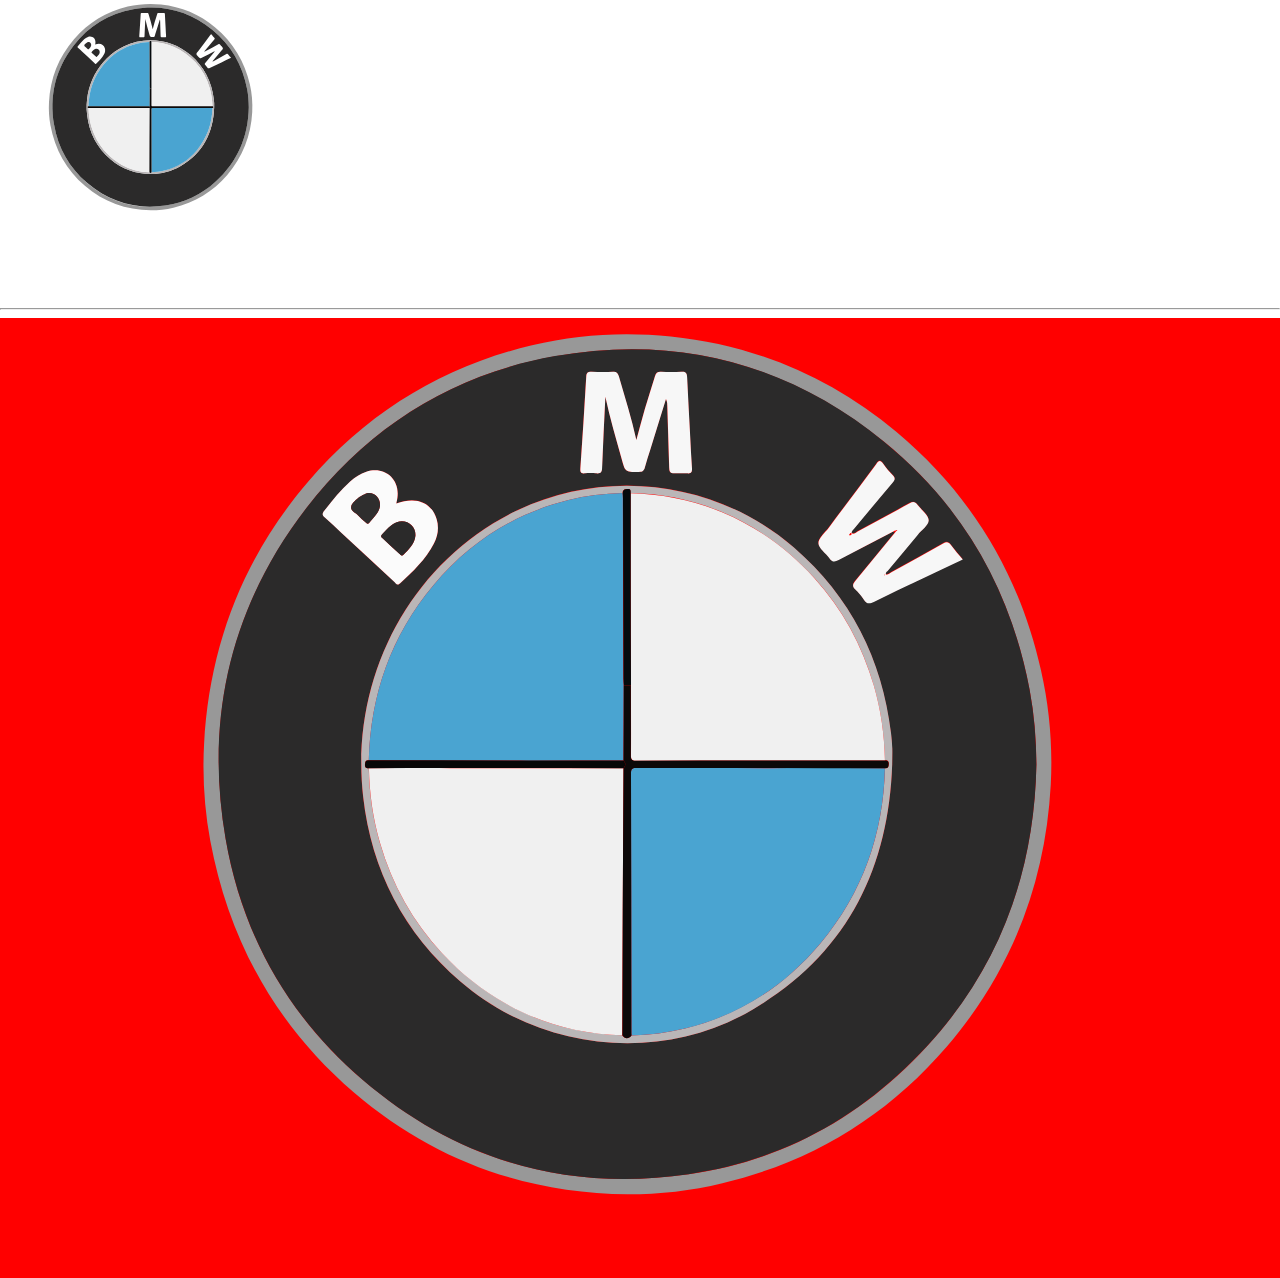
<file: index.html>
<!DOCTYPE>
<html>
<head>
<title>SVG Logo Creation</title>
<!-- Links -->
<link rel="stylesheet" href="css/style.css" type="text/css" />
<!-- Scripts -->
<script type="text/javascript" src="js/raphael-min.js"></script>
</head>
<body>
<div id="svgCanvas"></div>
<hr>
<div id="fromIll">
    <svg version="1.1" id="Layer_1" xmlns="http://www.w3.org/2000/svg" xmlns:xlink="http://www.w3.org/1999/xlink" x="0px" y="0px"
	 viewBox="0 0 1024.2 768.2" enable-background="new 0 0 1024.2 768.2" xml:space="preserve">
<g>
	<path id="Grey_Outer_Circle" fill="#989898" d="M502.3,701.2c-82.9-1-156.3-27.6-219.3-81.7c-62-53.3-99.7-120.9-114.7-201.1
		c-4.8-25.6-6.4-51.6-5-77.6c4.3-79.2,31.5-149.6,83.4-209.9c47.8-55.6,107.6-92.1,179-109.1c36.6-8.7,73.6-10.9,111-7
		c68,7.1,128.4,32.7,180.7,76.5c60.1,50.3,98.4,114.2,115.6,190.7c6.8,30,9.4,60.5,7.8,91.2c-4.3,79.2-31.5,149.6-83.3,209.9
		c-48,55.7-107.9,92.2-179.5,109.2C553.2,698.4,527.9,701.2,502.3,701.2z M829.3,357.3c-0.1-20.1-1.7-40-5.4-59.6
		c-15.1-80.1-53.2-147.1-116.5-198.6c-77.1-62.7-165.5-85.7-263.3-68.5c-81.8,14.4-148.5,56-199,121.7
		c-60.2,78.4-81.3,167.4-64.5,264.5c13.3,77,50.1,141.9,109.6,192.8c75.3,64.5,162.7,89.7,260.9,75.6c63.7-9.1,119.7-36,167.2-79.1
		C791.4,539.5,827.3,455.9,829.3,357.3z"/>
	<path id="Black_Circle" fill="#2B2A2A" d="M829.3,357.3c-1.9,98.5-37.8,182.2-111.1,248.7c-47.5,43.2-103.5,70-167.2,79.1
		c-98.2,14.1-185.6-11.2-260.9-75.6c-59.4-50.9-96.2-115.8-109.6-192.8c-16.8-97.1,4.3-186.2,64.5-264.5
		C295.6,86.5,362.3,45,444.1,30.5c97.8-17.2,186.2,5.8,263.3,68.5c63.3,51.5,101.4,118.5,116.5,198.6
		C827.6,317.3,829.1,337.2,829.3,357.3z M714.8,170.8c0.3,0.3,0.7,0.6,1,0.9c-10.6,12.9-21,25.8-31.7,38.5c-2.2,2.6-2.2,4.3,0.2,6.6
		c2.5,2.5,4.8,5.1,6.7,8c2.2,3.5,4.4,3.8,8.1,2c12.9-6.4,26-12.5,39.1-18.7c10.6-5.1,21.2-10.1,32.1-15.3c-3.4-4.1-6.7-7.6-9.5-11.5
		c-1.9-2.6-3.5-2.7-6.2-1.2c-13.7,7.8-27.6,15.4-41.4,23c-1.4,0.7-2.5,2.2-4.4,1.8c-0.6-1.8,0.9-2.4,1.7-3.3
		c7.9-9.5,15.9-18.9,23.7-28.4c3.2-3.9,9.2-7.8,8.8-12c-0.3-4.2-6-8-9-12.1c-1.9-2.5-3.5-2.7-6.2-1.2c-13.8,7.6-27.7,15.1-41.6,22.5
		c-1.4,0.8-2.8,2.5-4.9,1.5c-0.1-1.9,1.3-2.8,2.2-3.9c10.2-12.3,20.5-24.6,30.8-36.7c1.9-2.2,2.2-3.6,0-5.8
		c-2.8-2.8-5.5-5.9-7.7-9.2c-2.3-3.5-3.6-2.4-5.6,0.3c-12.6,17-25.3,33.9-37.9,50.8c-3.1,4.1-8.4,8.4-8.3,12.5
		c0.1,4.1,6,7.9,8.9,12.1c2.2,3.1,4.1,3.1,7.3,1.3C685.6,185.9,700.2,178.4,714.8,170.8z M713.9,357.1c0-4.2,0.1-8.3,0-12.5
		c-0.2-4.2-0.5-8.3-1-12.4c-7.1-59.3-32.3-109.2-77.7-148.6c-61.2-53.1-150.2-64.7-223-29C327.5,196.2,279.8,288.3,290.5,383
		c6.7,59.2,32.6,108.8,77.8,147.9c64.6,55.9,160.6,65.7,234,22.4C676.8,509.5,711.1,442,713.9,357.1z M484.4,63
		c3.6,16.7,8.4,33.1,12.9,49.6c2.9,10.7,2.9,10.6,13.8,10.6c2.8,0,4.1-0.8,4.8-3.5c1.2-4.7,2.8-9.2,4.2-13.8
		c4.2-13.6,8.4-27.2,12.7-41.1c1.2,2.4,1.1,4.6,1.1,6.7c0.4,15.3,0.9,30.6,1.4,45.9c0.2,6.9,0.3,6.9,7.1,6.9c2.5,0,5-0.2,7.5,0
		c3.1,0.3,4-0.8,3.7-4c-0.7-9-1-17.9-1.5-26.9c-0.8-15.4-1.7-30.9-2.4-46.3c-0.1-3.2-1.1-4.3-4.4-4.1c-5.5,0.3-11,0.3-16.5,0
		c-2.9-0.2-4.1,0.9-4.8,3.6c-2.6,8.8-5.5,17.4-8.1,26.2c-2.4,8.2-4.6,16.5-6.8,24.8c-3.8-17.3-9.2-34-14-50.9
		c-0.7-2.6-1.6-3.8-4.7-3.7c-5.6,0.3-11.3,0.3-17,0c-3.1-0.1-4.2,0.7-4.4,4c-1.4,24.4-3,48.8-4.7,73.2c-0.2,3,0.3,4.4,3.6,4.1
		c3-0.2,6-0.3,9,0c3.8,0.4,4.7-1.1,4.8-4.7C482.5,100.8,483.5,81.9,484.4,63z M317.1,148.4c0.4-1.9,0.8-3.4,1-4.8
		c2-15-10.5-25.3-24.9-20.6c-4.8,1.6-9,4.3-12.7,7.6c-8,7.1-14.6,15.4-21.1,23.9c-1.5,1.9-1.6,3.2,0.4,5c4.7,4,9.1,8.3,13.6,12.5
		c14,13,28,26.1,42.1,39c1.3,1.2,2.4,3.5,4.8,1.2c10.3-9.5,20.4-19.1,27-31.8c3.2-6.2,4.1-12.6,2.2-19.3
		C345.4,147.4,333,142.4,317.1,148.4z"/>
	<path id="Grey_Inner_Circle" fill="#BAB6B7" d="M713.9,357.1c-2.9,84.9-37.1,152.3-111.5,196.2c-73.4,43.3-169.5,33.5-234-22.4
		c-45.3-39.2-71.1-88.7-77.8-147.9c-10.7-94.7,37-186.7,121.7-228.3c72.8-35.7,161.8-24.2,223,29c45.3,39.4,70.6,89.2,77.7,148.6
		c0.5,4.1,0.8,8.3,1,12.4C714.1,348.8,713.9,353,713.9,357.1z M505.3,574.1c14.5-0.5,28.8-2.1,42.8-5.6
		c43.6-10.8,79.5-33.8,108.3-68.1c33.9-40.5,50.4-87.6,51.7-140.2c2.5,0.2,3-1.1,3.1-3.4c0.1-2.6-1.2-2.9-3.1-2.9
		c-0.4-20.3-3.2-40.3-8.9-59.9c-9.4-32.3-25.1-61.2-47.7-86.1c-20.6-22.7-44.9-40.5-73.3-52.4c-23.5-9.9-48.1-14.9-73.6-15.4
		c-0.1-1.6,0.3-3.3-2.3-3.2c-2.3,0-4.1,0.4-4.1,3.2c-14.7,0.3-29.1,2.1-43.3,5.6c-43.4,10.7-79.3,33.7-107.9,67.9
		c-34,40.5-50.5,87.6-51.9,140.3c-2.6-0.2-3,1.1-3.1,3.4c-0.1,2.6,1.2,2.9,3.1,2.9c0.4,20.3,3.2,40.3,8.9,59.8
		c9.8,33.4,26.2,63.1,50,88.6c15,16,32,29.5,51.1,40.2c28.8,16.2,59.8,24.2,92.7,25.1C499.9,577.1,503,577.1,505.3,574.1z"/>
	<path id="W" fill="#F7F7F7" d="M714.8,170.8c-14.6,7.6-29.2,15.1-43.7,22.9c-3.2,1.7-5.1,1.8-7.3-1.3c-3-4.2-8.8-8-8.9-12.1
		c-0.1-4.1,5.2-8.4,8.3-12.5c12.6-17,25.3-33.8,37.9-50.8c2-2.7,3.2-3.8,5.6-0.3c2.2,3.3,4.9,6.3,7.7,9.2c2.1,2.2,1.8,3.6,0,5.8
		c-10.4,12.2-20.6,24.4-30.8,36.7c-0.9,1.1-2.3,2-2.2,3.9c2.1,1.1,3.4-0.7,4.9-1.5c13.9-7.4,27.8-14.9,41.6-22.5
		c2.7-1.5,4.3-1.4,6.2,1.2c3.1,4.1,8.7,7.9,9,12.1c0.3,4.2-5.6,8.1-8.8,12c-7.8,9.5-15.8,18.9-23.7,28.4c-0.7,0.9-2.3,1.5-1.7,3.3
		c1.9,0.4,3-1.1,4.4-1.8c13.8-7.6,27.7-15.2,41.4-23c2.7-1.5,4.3-1.4,6.2,1.2c2.8,3.9,6.1,7.5,9.5,11.5
		c-10.8,5.2-21.4,10.2-32.1,15.3c-13,6.2-26.2,12.3-39.1,18.7c-3.7,1.8-5.9,1.5-8.1-2c-1.9-2.9-4.2-5.6-6.7-8
		c-2.3-2.3-2.4-3.9-0.2-6.6c10.7-12.7,21.2-25.7,31.7-38.5c0.4-0.5,0.9-1.1,1.3-1.6c0.5-0.1,0.9-0.2,0.6-0.8c0-0.1-0.7,0.2-1.1,0.3
		C716,170,715.4,170.4,714.8,170.8z M680.6,173.8c0.6-0.4,1.4-0.9,0.5-1.6c-0.6-0.5-1,0.2-1.2,0.8c-0.4,0.2-0.9,0.4-0.5,0.9
		C679.5,174,680.2,173.8,680.6,173.8z M708.1,205.6c-0.1-0.1-0.3-0.3-0.3-0.3c-0.2,0-0.4,0.2-0.6,0.3c0.1,0.1,0.2,0.3,0.3,0.3
		C707.7,205.9,707.9,205.7,708.1,205.6z"/>
	<path id="M" fill="#F7F7F7" d="M484.4,63c-0.9,18.9-1.9,37.7-2.6,56.6c-0.1,3.6-1,5.1-4.8,4.7c-3-0.3-6-0.3-9,0
		c-3.3,0.3-3.8-1.1-3.6-4.1c1.7-24.4,3.3-48.8,4.7-73.2c0.2-3.3,1.3-4.1,4.4-4c5.7,0.2,11.3,0.3,17,0c3-0.2,3.9,1.1,4.7,3.7
		c4.8,16.9,10.2,33.5,14,50.9c2.3-8.3,4.4-16.6,6.8-24.8c2.6-8.8,5.5-17.4,8.1-26.2c0.8-2.6,1.9-3.7,4.8-3.6c5.5,0.3,11,0.3,16.5,0
		c3.3-0.2,4.2,0.9,4.4,4.1c0.7,15.5,1.6,30.9,2.4,46.3c0.5,9,0.8,18,1.5,26.9c0.2,3.1-0.6,4.2-3.7,4c-2.5-0.2-5,0-7.5,0
		c-6.8,0-6.9,0-7.1-6.9c-0.5-15.3-0.9-30.6-1.4-45.9c-0.1-2.1,0.1-4.3-1.1-6.7c-4.3,13.9-8.5,27.5-12.7,41.1
		c-1.4,4.6-3,9.2-4.2,13.8c-0.7,2.7-2,3.5-4.8,3.5c-10.9,0-10.9,0.1-13.8-10.6C492.8,96.1,488,79.8,484.4,63z"/>
	<path id="B" fill="#FBFBFB" d="M317.1,148.4c15.9-5.9,28.3-1,32.3,12.7c2,6.7,1,13.1-2.2,19.3c-6.5,12.7-16.7,22.3-27,31.8
		c-2.5,2.3-3.6,0-4.8-1.2c-14.1-13-28.1-26-42.1-39c-4.5-4.2-8.9-8.5-13.6-12.5c-2-1.8-1.9-3-0.4-5c6.5-8.5,13.1-16.8,21.1-23.9
		c3.8-3.3,7.9-6.1,12.7-7.6c14.4-4.7,26.9,5.6,24.9,20.6C317.9,145,317.5,146.4,317.1,148.4z M332.4,174.2
		c0.6-7.9-7.4-13.7-14.9-10.7c-4.9,2-8.3,6-11.8,9.8c-1.4,1.5-0.4,2.3,0.7,3.2c4.4,4.1,8.7,8.2,13.2,12.2c0.9,0.8,1.9,2.3,3.3,0.8
		C327.1,185,331.8,180.8,332.4,174.2z M295.4,140.1c-4.1-0.1-13.8,6.6-14.4,11c-0.5,3.6,3.8,4.7,5.8,7.1c1.6,1.9,3.5,3.5,5.4,5.1
		c0.9,0.8,2,2.1,3.3,0.5c3.1-3.6,6.8-6.9,8.2-11.7C305.4,146.2,301.3,140.2,295.4,140.1z"/>
	<path id="Grey_Top_Right" fill="#F0F0F0" d="M504.6,140.2c25.5,0.6,50.1,5.5,73.6,15.4c28.4,11.9,52.7,29.7,73.3,52.4
		c22.6,24.9,38.3,53.8,47.7,86.1c5.7,19.6,8.5,39.5,8.9,59.9c-0.5,0-1,0.1-1.5,0.1c-65.9,0-131.8,0-197.7,0.1c-3.4,0-4-1.1-4-4.2
		c0.1-18.6,0-37.3,0-55.9c-0.1-27.2-0.2-54.3-0.2-81.5C504.6,188.5,504.6,164.3,504.6,140.2z"/>
	<path id="Blue_Top_Left" fill="#4AA4D1" d="M295.1,353.9c1.4-52.6,17.8-99.8,51.9-140.3c28.7-34.2,64.5-57.2,107.9-67.9
		c14.2-3.5,28.7-5.3,43.3-5.6c0.1,1.5,0.2,3,0.2,4.5c0.1,48,0.2,96,0.4,144.1c0,1.8,0.2,3.6,0.3,5.5c-0.1,20-0.2,39.9-0.2,59.9
		c-25.3,0-50.6,0.1-75.9,0.1C380.3,354.1,337.7,354,295.1,353.9z"/>
	<path id="Grey_Bottom_Left" fill="#F0F0F0" d="M497.9,574c-32.9-0.9-63.9-9-92.7-25.1c-19.2-10.7-36.2-24.2-51.1-40.2
		c-23.8-25.5-40.3-55.2-50-88.6c-5.7-19.5-8.5-39.5-8.9-59.8c21.6-0.1,43.3-0.2,64.9-0.1c46.3,0,92.5,0.1,138.8,0.1
		c-0.2,37.8-0.4,75.6-0.6,113.4C498.1,507.1,498,540.6,497.9,574z"/>
	<path id="Blue_Bottom_Right" fill="#4AA4D1" d="M708.1,360.3c-1.3,52.6-17.8,99.7-51.7,140.2c-28.7,34.3-64.7,57.3-108.3,68.1
		c-14,3.5-28.4,5.1-42.8,5.6c0-0.5-0.1-1-0.1-1.5c-0.1-69.5-0.1-139-0.3-208.5c0-4,1.7-4.1,4.7-4.1c36,0.1,72,0,108,0.1
		C647.8,360.1,677.9,360.2,708.1,360.3z"/>
	<path id="Cross_Bottom_Right" fill="#0C0909" d="M708.1,360.3c-30.2-0.1-60.3-0.1-90.5-0.2c-36,0-72,0-108-0.1
		c-3,0-4.7,0.1-4.7,4.1c0.2,69.5,0.2,139,0.3,208.5c0,0.5,0.1,1,0.1,1.5c-2.2,3-5.3,3-7.3-0.1c0.1-33.5,0.2-67,0.3-100.4
		c0.2-37.8,0.4-75.6,0.6-113.4c1.9-2.1,1.9-4.2,0-6.2c0.1-20,0.2-39.9,0.2-59.9c1.9,0,3.8,0,5.7,0c0,18.6,0.1,37.3,0,55.9
		c0,3.1,0.5,4.2,4,4.2c65.9-0.1,131.8-0.1,197.7-0.1c0.5,0,1-0.1,1.5-0.1c1.9,0,3.2,0.3,3.1,2.9
		C711.1,359.2,710.6,360.5,708.1,360.3z"/>
	<path id="Cross_Left" fill="#080707" d="M498.9,354c1.9,2.1,1.9,4.2,0,6.2c-46.3,0-92.5-0.1-138.8-0.1c-21.6,0-43.3,0.1-64.9,0.1
		c-1.9,0-3.3-0.3-3.1-2.9c0.1-2.3,0.5-3.7,3.1-3.4c42.6,0.1,85.2,0.1,127.9,0.2C448.3,354.1,473.6,354,498.9,354z"/>
	<path id="Cross_Top_Top" fill="#050A0D" d="M504.9,294.1c-1.9,0-3.8,0-5.7,0c-0.1-1.8-0.3-3.6-0.3-5.5c-0.1-48-0.2-96-0.4-144.1
		c0-1.5-0.1-3-0.2-4.5c0-2.8,1.8-3.2,4.1-3.2c2.6,0,2.2,1.7,2.3,3.3c0,24.2,0,48.3,0,72.5C504.7,239.8,504.8,266.9,504.9,294.1z"/>
	<path id="B_Lower_Inner" fill="#2B2A2A" d="M332.4,174.2c-0.7,6.7-5.3,10.8-9.6,15.3c-1.4,1.5-2.4,0-3.3-0.8
		c-4.4-4-8.8-8.1-13.2-12.2c-1-0.9-2.1-1.7-0.7-3.2c3.5-3.8,6.9-7.8,11.8-9.8C325,160.5,333,166.3,332.4,174.2z"/>
	<path id="B_Top_Inner" fill="#2F2E2E" d="M295.4,140.1c5.9,0.1,10,6.1,8.3,12c-1.4,4.8-5.1,8.1-8.2,11.7c-1.3,1.6-2.4,0.3-3.3-0.5
		c-1.9-1.7-3.8-3.3-5.4-5.1c-2-2.4-6.4-3.5-5.8-7.1C281.6,146.7,291.3,140,295.4,140.1z"/>
</g>
</svg>
</div>
<script type="text/javascript" src="js/main.js"></script>
</body>
</html>
</file>
<file: css/style.css>
/* Eric Meyer's Reset CSS v2.0 - http://cssreset.com */
html,body,div,span,applet,object,iframe,h1,h2,h3,h4,h5,h6,p,blockquote,pre,a,abbr,acronym,address,big,cite,code,del,dfn,em,img,ins,kbd,q,s,samp,small,strike,strong,sub,sup,tt,var,b,u,i,center,dl,dt,dd,ol,ul,li,fieldset,form,label,legend,table,caption,tbody,tfoot,thead,tr,th,td,article,aside,canvas,details,embed,figure,figcaption,footer,header,hgroup,menu,nav,output,ruby,section,summary,time,mark,audio,video{border:0;font-size:100%;font:inherit;vertical-align:baseline;margin:0;padding:0}article,aside,details,figcaption,figure,footer,header,hgroup,menu,nav,section{display:block}body{line-height:1}ol,ul{list-style:none}blockquote,q{quotes:none}blockquote:before,blockquote:after,q:before,q:after{content:none}table{border-collapse:collapse;border-spacing:0}

/* STYLES */
#svgCanvas{background-color:white;width:100%;min-height:300px;}
#fromIll {background-color:red;}
</file>
